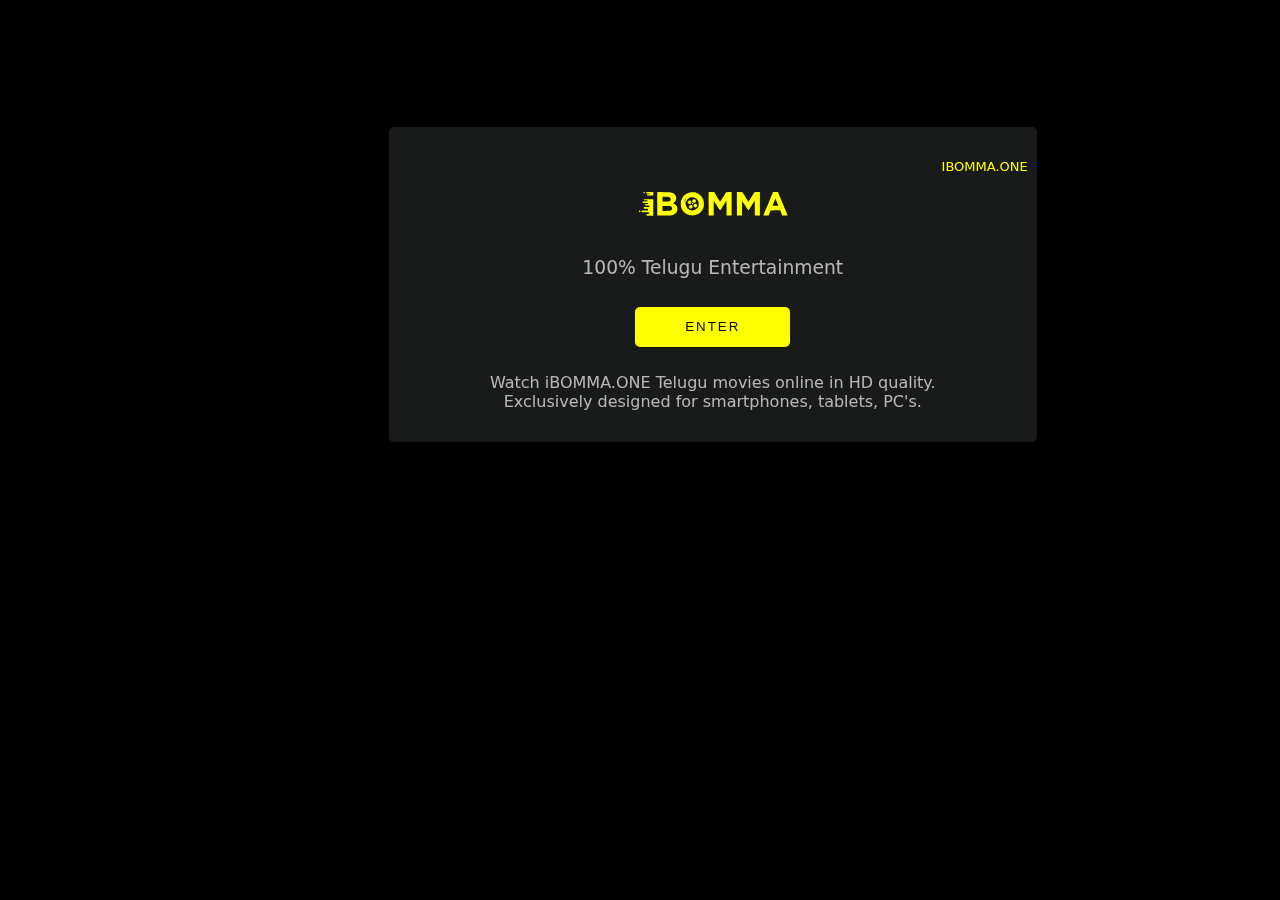
<file: index.html>
<!DOCTYPE html>
<html lang="en">
<head>
    <meta charset="UTF-8">
    <meta name="viewport" content="width=device-width, initial-scale=1.0">
    <title>ibomma</title>
    <link rel="stylesheet" href="./style.css/styl.css">
</head>
<body>
    <div>
        <h4 class="end">IBOMMA.ONE</h4>
        <img src="./images/logo-ibomma.svg" alt="">
        <h3 style="font-weight: normal;">100% Telugu Entertainment</h3>
        <a href="./home.html"><button>ENTER</button></a>
        <p>Watch iBOMMA.ONE Telugu movies online in HD quality. <br>
            Exclusively designed for smartphones, tablets, PC's.</p>
    </div>
</body>
</html>
</file>
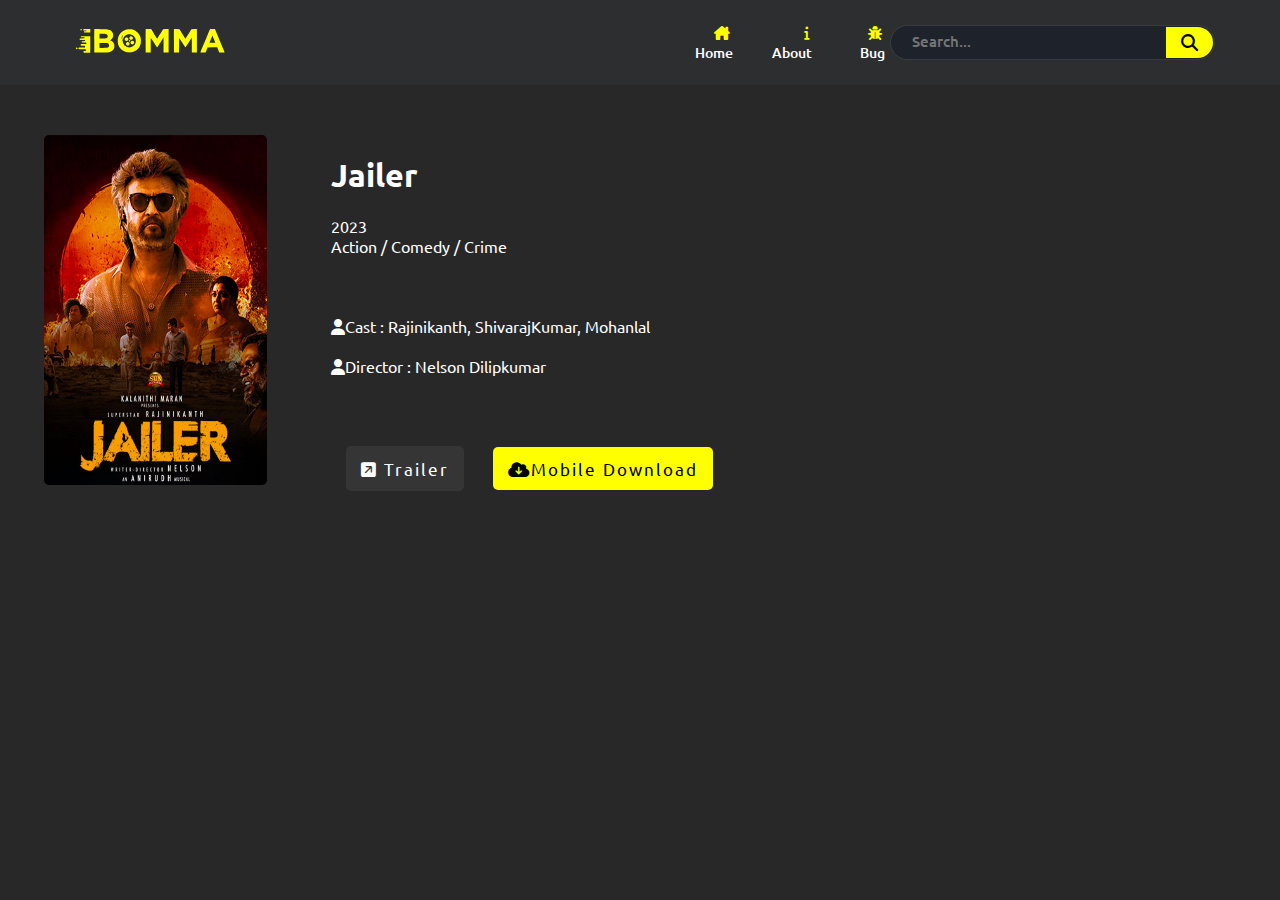
<file: jailer.html>
<!DOCTYPE html>
<html lang="en">
<head>
    <meta charset="UTF-8">
    <meta name="viewport" content="width=device-width, initial-scale=1.0">
    <title>IBOMMA</title>
    <link rel="stylesheet" href="https://cdnjs.cloudflare.com/ajax/libs/font-awesome/6.4.2/css/all.min.css">
    <link rel="stylesheet" href="./style.css/jailer.css">
</head>
<body>
    <nav>
    
        <div class="logo">
          <img src="./images/logo-ibomma.svg" alt="">

        </div>
        <div class="nav-items">
          <a href="#"><i class="fa-solid fa-house-chimney"></i>Home</a>
          <a href="#"><i class="fa-solid fa-info"></i>About</a>
          <a href="#"><i class="fa-solid fa-bug"></i>Bug</a>
        </div>
        <form action="#">
          <input type="search" class="search-data" placeholder="Search..." >
          <button type="submit" class="fa-solid fa-magnifying-glass"></button>
        </form>
      
    </nav>

      <section class="movie-items">
        <div class="row">
            <div class="column">
              <img src="./images/jailer.jpg" alt="">
            </div>
        </div>
            <div class="column2 "><br>
              <h1>Jailer</h1><br>
              <p>2023</p>
              <p>Action / Comedy / Crime</p><br><br><br>
              <p><i class="fa-solid fa-user"></i>Cast : Rajinikanth, ShivarajKumar, Mohanlal</p><br>
              <p><i class="fa-solid fa-user"></i>Director : Nelson Dilipkumar</p>
              <div>
                <a href=""><button><i class="fa-solid fa-square-arrow-up-right"></i> Trailer</button></a>
                <a href=""><button class="download"><i class="fa-solid fa-cloud-arrow-down"></i>Mobile Download</button></a>
              </div>
            </div>
      </section>
<!--       <div class="Video " >
        <video controls>
          <source src="./images/videos/Jailer-Telugu-ytd3d-2023.mp4" type="video/mp4">
          <button class="btn" ><i class="fa-regular fa-play" style="color: #070707;"></i></button>
        </video>
      </div> -->
</body>
</html>
</file>
<file: style.css/styl.css>
body{
    background-color: black;
    color: rgba(245, 245, 245, 0.715);
    text-align: center;
    position: fixed;
    font-family:system-ui, -apple-system, BlinkMacSystemFont, 'Segoe UI', Roboto, Oxygen, Ubuntu, Cantarell, 'Open Sans', 'Helvetica Neue', sans-serif;
    font-weight: normal;
    
}

div {
    width: 130%;
    border: -2px solid transparent;
    background-color:  rgba(100, 104, 102, 0.251);
    padding: 15px;
    margin-top: 25%;
    margin-left: 80%;
   border-radius: 5px;
   
  }
  .end{
    margin-bottom: 0%;
    color: yellow;
    margin-left: 87%;
    font-weight: normal;
    font-size: 13px;
  }
button{
    color: black;
    background-color: yellow;
    border: 2px yellow ;
    border-radius: 5px;
    width: 25%;
    margin: 10px 10px;
    height: 40px;
    letter-spacing: 2px;
}
</file>
<file: style.css/jailer.css>
@import url('https://fonts.googleapis.com/css2?family=Ubuntu&display=swap');
@import url('https://fonts.googleapis.com/css2?family=EB+Garamond:wght@500&family=Ubuntu&display=swap');
*{
    margin: 0;
    padding: 0;
    outline: 0;
    box-sizing: border-box;
    font-family: 'Ubuntu', sans-serif;
}
body{
    background: #282828;
    overflow-x: hidden;
}
nav{
    background: #2c2e30;
    display: flex;
    text-align: right;
    align-items: center;
    height: 85px;
    padding: 0 100px;
    z-index: 1;
    
}
nav .logo{
    cursor: pointer;
    margin-right: 25px;
    margin-left: -25px;
}
nav .nav-items{
    display: flex;
    flex: 1;
    padding: 0 0 0 70px;
    margin-left: 330px;
}
.nav-items a{
    color: #fff;
    font-size: 14px;
    font-weight: 500;
    text-decoration: none;
    padding: 5px;
    margin-left: 20px;
}
.nav-items a i{
    color: yellow;
    padding: 3px;
}
form{
    display: flex;
    height: 35px;
    padding: 1px;
    background: #1e232b;
    min-width: 18% !important;
    border-radius: 30px;
    border: 1px solid rgba(155, 155, 155, 0.2);
    margin-right: -35px;
    
}
.search-data{
    width: 90%;
    height: 90%;
    padding: 0 10px;
    color: #fff;
    font-size: 15px;
    border: none;
    font-weight: 500;
    background: none;
    margin-left: 10px;
}
button{
    padding: 0 15px;
    color: black;
    font-size: 17px;
    background: yellow;
    border: none;
    border-top-right-radius: 17px;
    border-bottom-right-radius: 17px;
    cursor: pointer;    
}
button:hover{
      background: rgba(255, 255, 0, 0.79);
}
.column{
    width: 15%;
    height: 30px;
}
.movie-items{
    width: 100%;
    height: 10%;
    margin-top: 30px;
    margin-left: 1.5rem;
    
    padding: 20px;
}
.column{
    float: left;
    width: 18%;
    height: 30%;
    cursor: pointer;
    margin-right: 1rem;
    margin-bottom: 3%;
}
.column img{
    width: 100%;
    height: 350px;
    border-radius: 5px;
}
.column2 button{
    color: white;
    background-color: rgba(81, 81, 81, 0.336);
    border: 2px rgba(39, 39, 37, 0.406) ;
    border-radius: 5px;
    width: auto;
    margin: 70px 15px;
    height: 45px;
    letter-spacing: 2px;
}
.column2 .download{
    color: black;
    background-color: yellow;
    border: 2px rgba(39, 39, 37, 0.406) ;
    border-radius: 5px;
    width: auto;
    margin: 10px 10px;
    height: 43px;
    letter-spacing: 2px;


}
.movie-items .column{
    margin-right: 4rem;
}
.movie-items .column2{
    color: white;
}



/* .Video {
    position: absolute;
    margin-left: 45px;    
  } */
/* .btn{
    align-items: center;
    color: white;
    width: 100px;
    height: auto;
} */
</file>
